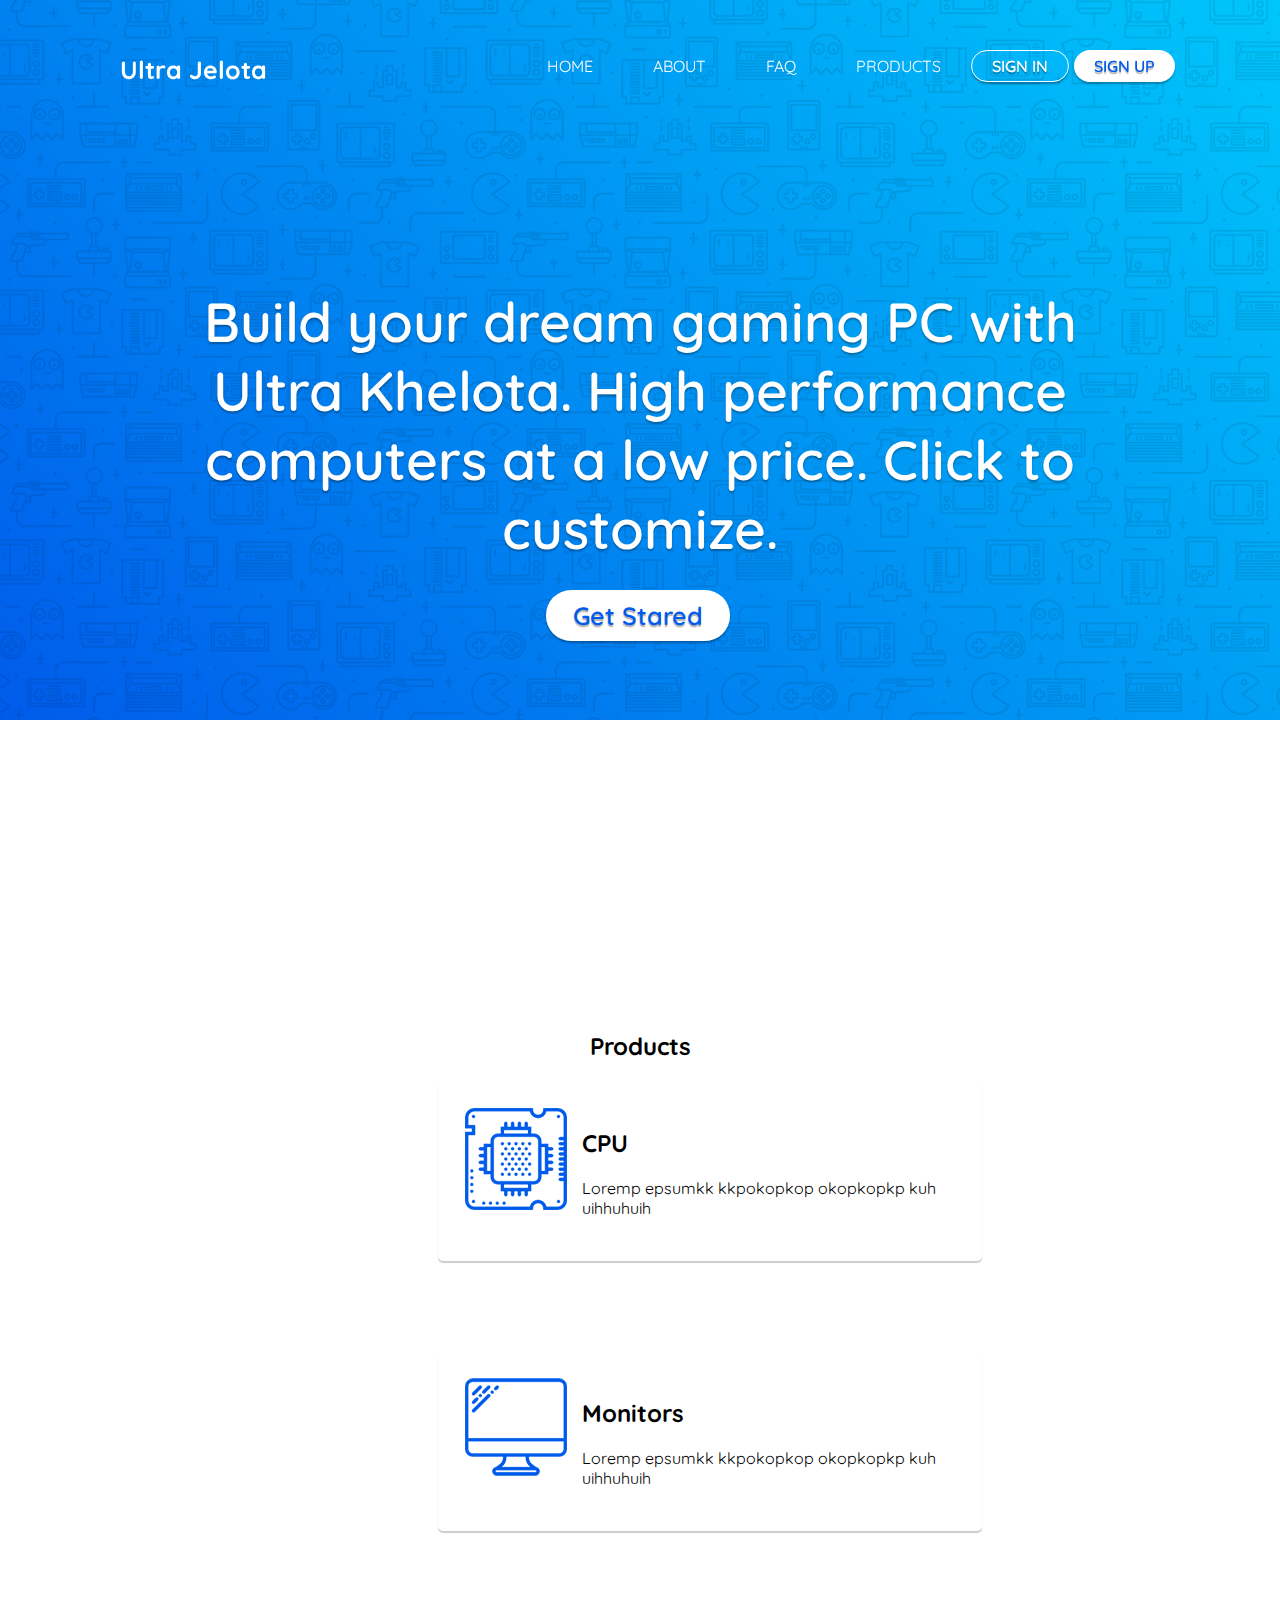
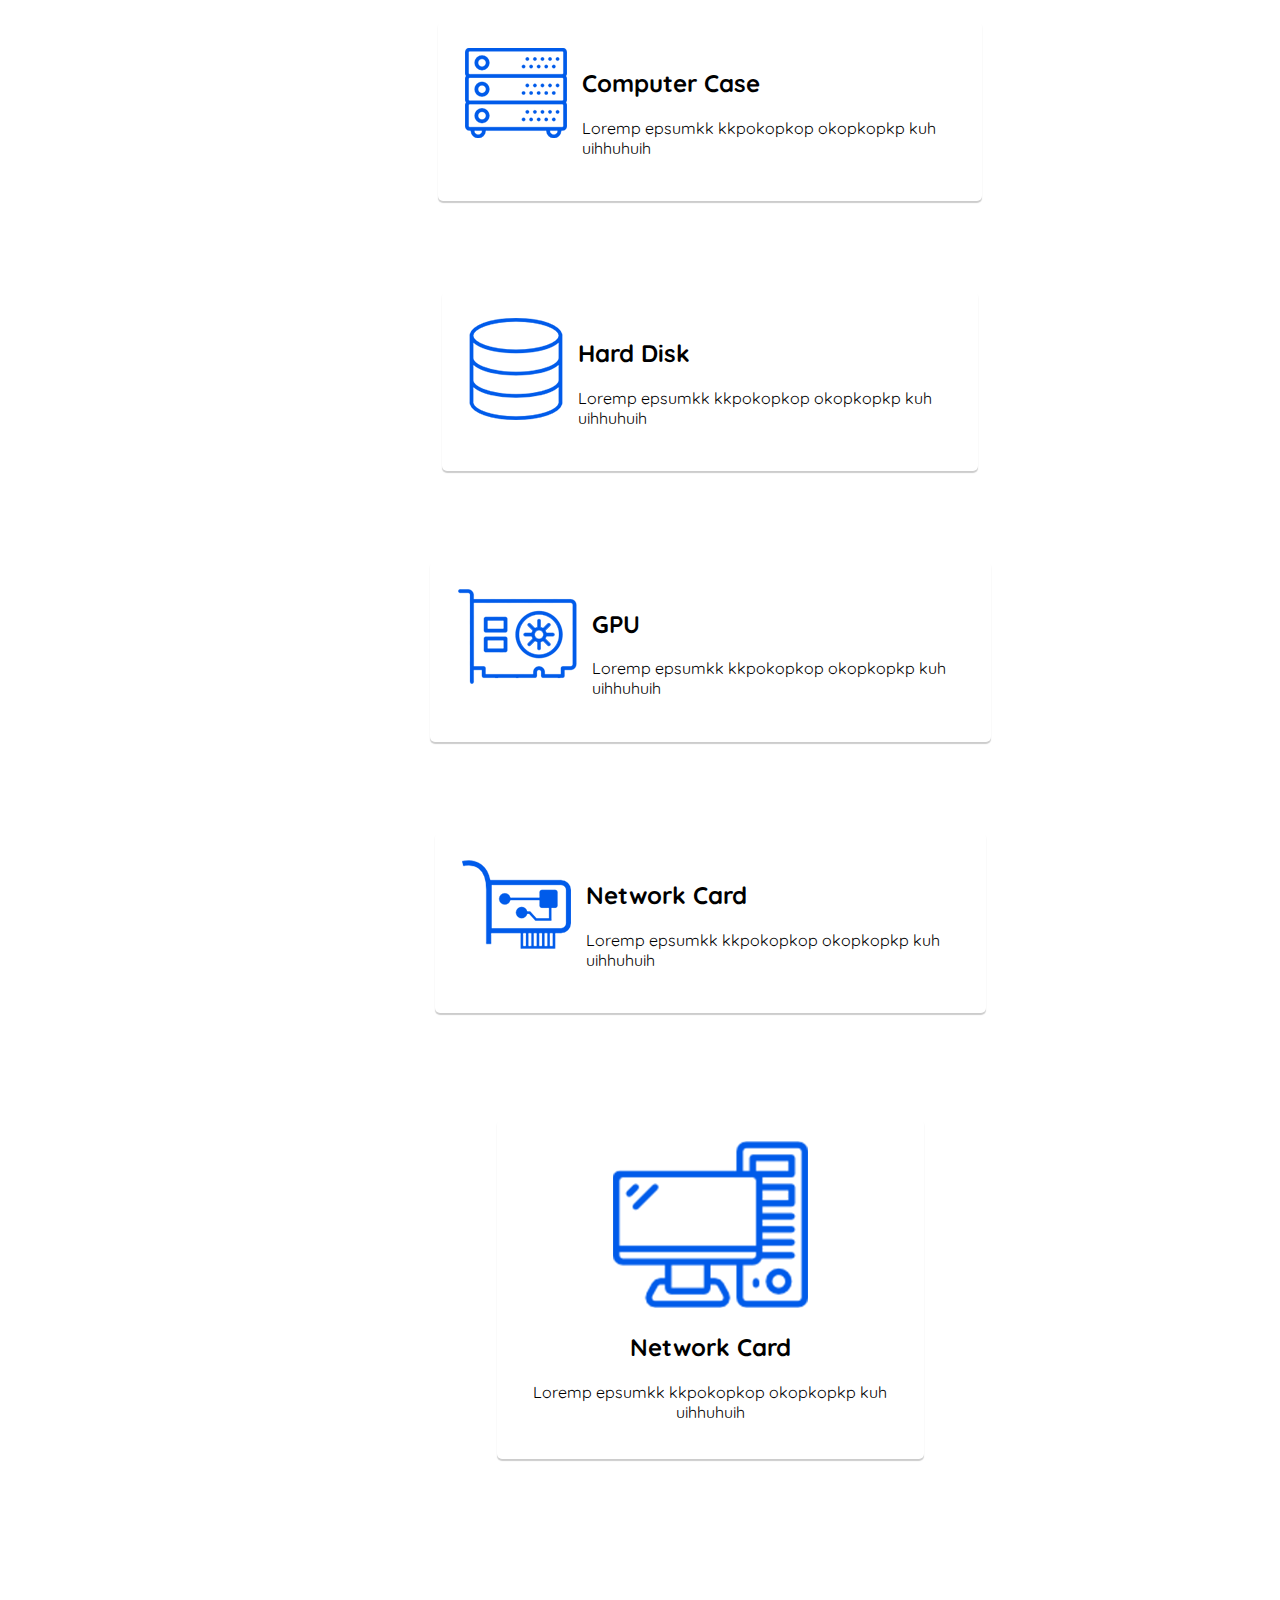
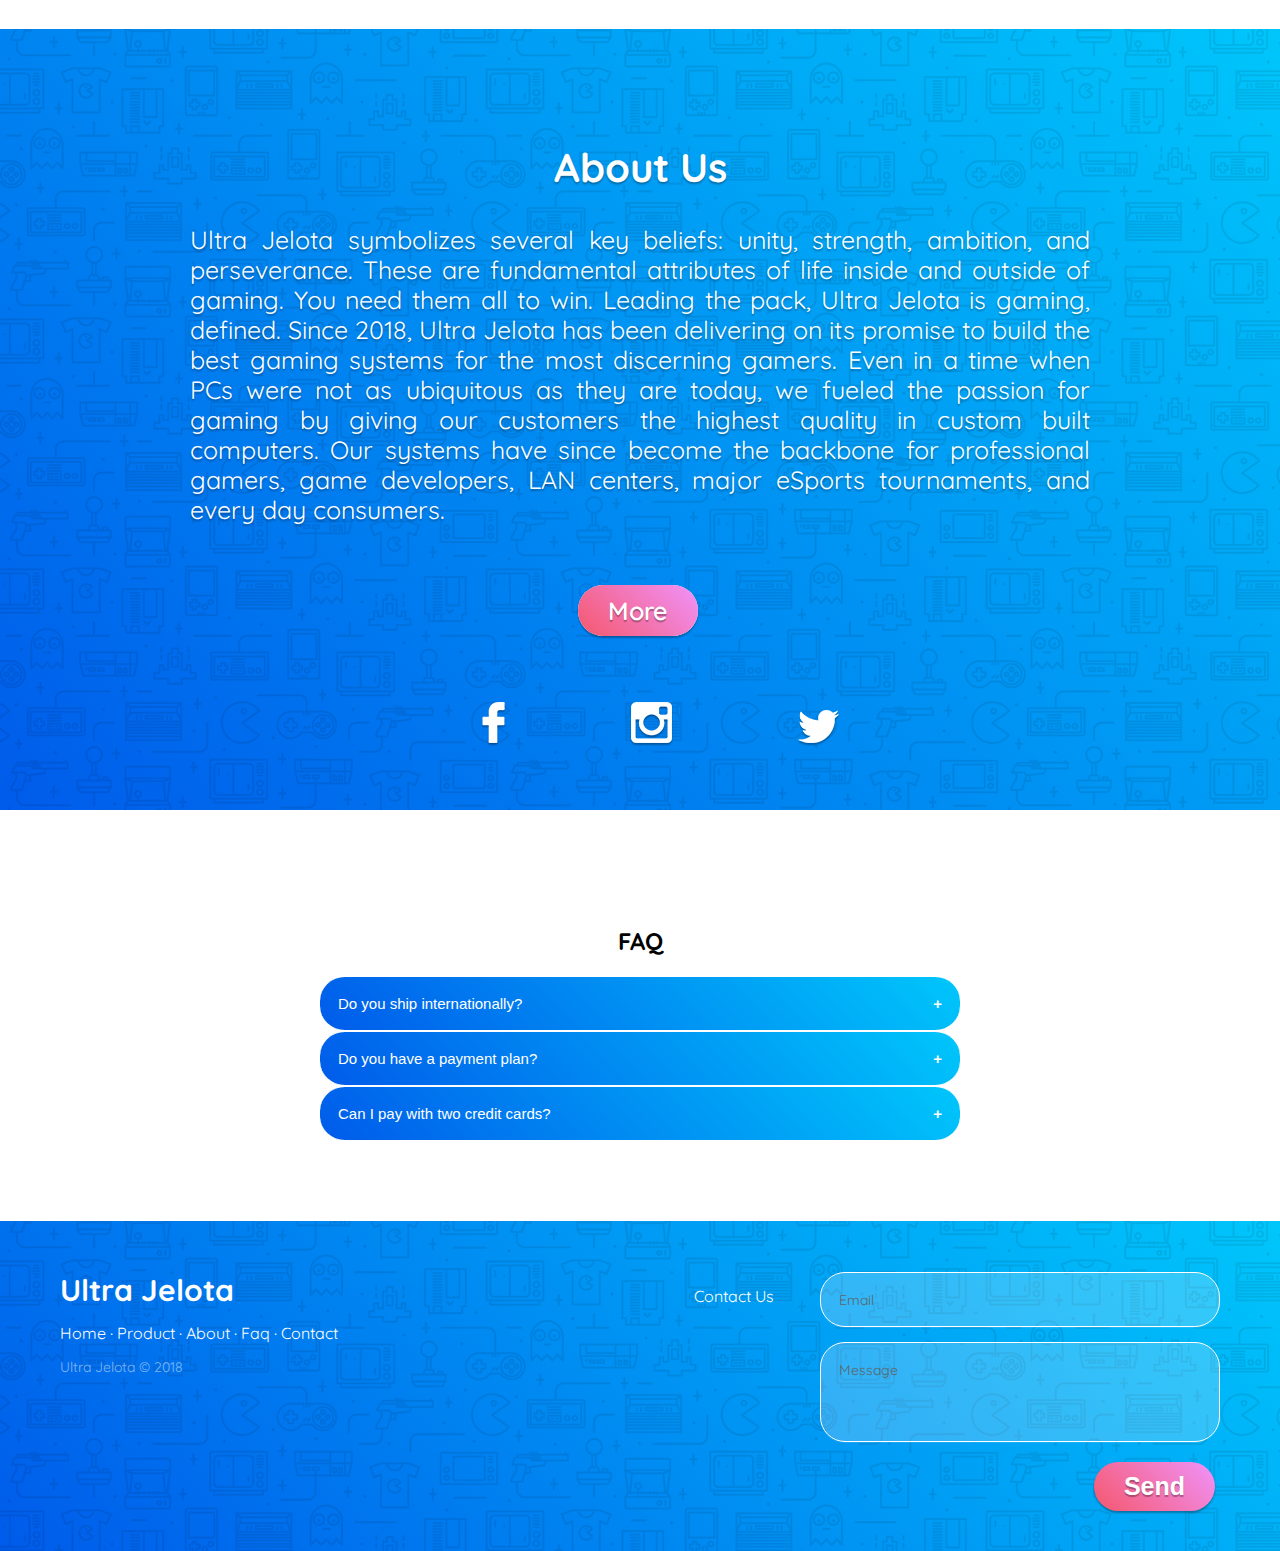
<file: index.html>
<!DOCTYPE html>
<html>
  <head>
    <meta charset="utf-8">
    <meta charset="utf-8">
  	<meta http-equiv="X-UA-Compatible" content="IE=edge">
  	<meta name="viewport" content="width=device-width, initial-scale=1">
  	<meta name="keywords" content="footer, contact, form, icons" />
    <title></title>
      <link href="https://fonts.googleapis.com/css?family=Quicksand" rel="stylesheet">
    <link rel="stylesheet" type="text/css" href="Styles\Style.css">
<script  src="Scripts\jquery-3.3.1.js"></script>
<script type="text/javascript">
  $(window).on('scroll',function(){
    if($(window).scrollTop()){
      $('nav').addClass('black');

    }
    else {
      $('nav').removeClass('black');

    }
  })
</script>


  </head>
  <body>
    <div class="wrapper">
      <nav>
          <div class="logo"><a href="index.html">Ultra Jelota</a></div>
          <ul class="rows">
            <li> <a href="index.html">Home</a> </li>
            <li> <a href="#about">About</a> </li>
            <li> <a href="#faq">FAQ</a> </li>
            <li class="dropdown"> <a href="#products">Products</a>
                <ul class="dropdown-content">
                    <li  > <a href="pc.html" id="mango">Pc</a> </li>
                    <li > <a href="parts.html" id="mango">Components</a> </li>
                </ul>
            </li>

            <li> <a  class ="active" href="#">Sign in</a> </li>
            <li> <a  class ="active2" href="#">Sign Up</a> </li>
          </ul>
      </nav>

    </div>
      <section class="sec1">

      </section>
      <div class="title">
        <center><h1>Build your dream gaming PC with Ultra Khelota. High performance computers at a low price. Click to customize.</h1>
        <a href="#" class="active3">Get Stared</a>
      </center>
        </div>
      <section id="products">
        <center>
          <h2>Products</h2>
          <div class="cards" >
          <ul>
            <li id="row">
              <div class="row1">
                <a href="#"><img src="Assets\chip.png" alt=""></a>
                <div class="container-row">
                <h2>CPU</h2>
                <p>Loremp epsumkk kkpokopkop okopkopkp kuh uihhuhuih </p>
              </div>
            </div>
          </li>

          <li id="row">
            <div class="row1">
              <a href="#"><img src="Assets\imac.png" alt=""></a>
              <div class="container-row">
                <h2>Monitors</h2>
                <p>Loremp epsumkk kkpokopkop okopkopkp kuh uihhuhuih </p>
              </div>
            </div>
          </li>

            <li id="row">
              <div class="row1">
               <a href="#"><img src="Assets\servers.png" alt=""></a>
                <div class="container-row">
                  <h2>Computer Case</h2>
                  <p>Loremp epsumkk kkpokopkop okopkopkp kuh uihhuhuih </p>
                </div>
              </div>
            </li>

            <li id="row">
              <div class="row1">
                <a href="#"><img src="Assets\database.png" alt=""></a>
                <div class="container-row">
                  <h2>Hard Disk</h2>
                  <p>Loremp epsumkk kkpokopkop okopkopkp kuh uihhuhuih </p>
                </div>
              </div>
            </li>

            <li id="row">
              <div class="row1">
               <a href="#"><img src="Assets\Layer 2.png" alt=""></a>
                <div class="container-row">
                  <h2>GPU</h2>
                  <p>Loremp epsumkk kkpokopkop okopkopkp kuh uihhuhuih </p>
                </div>
              </div>
            </li>

            <li id="row">
              <div class="row1">
                <a href="#"><img src="Assets\icon.png" alt=""></a>
                <div class="container-row">
                  <h2>Network Card</h2>
                  <p>Loremp epsumkk kkpokopkop okopkopkp kuh uihhuhuih </p>
                </div>
              </div>
            </li>
          </ul>

        </div>
        <ul>
          <li id="row">
            <div class="row2">
              <center><a href="#"><img src="Assets\computer.png" alt=""></a>
              <div class="col">
                <h2 style="text-align:center;">Network Card</h2>
                <p>Loremp epsumkk kkpokopkop okopkopkp kuh uihhuhuih </p>
              </div></center>

            </div>
          </li>
        </ul>
      </center>
      </section>
      <section class="content" id="about">
        <h2>About Us</h2>
        <p> Ultra Jelota symbolizes several key beliefs: unity, strength, ambition, and perseverance. These are fundamental attributes of life inside and outside of gaming. You need them all to win. Leading the pack, Ultra Jelota is gaming, defined.
Since 2018, Ultra Jelota has been delivering on its promise to build the best gaming systems for the most discerning gamers. Even in a time when PCs were not as ubiquitous as they are today, we fueled the passion for gaming by giving our customers the highest quality in custom built computers. Our systems have since become the backbone for professional gamers, game developers, LAN centers, major eSports tournaments, and every day consumers.</p>
          <br>
          <br>
          <center><a href="#" class="active4">More</a>
          <ul class="social">
            <li id="first"> <a href="#"> <img src="Assets\facebook-logo.png" alt=""> </a> </li>
            <li> <a href="#"> <img src="Assets\instagram-social-network-logo-of-photo-camera.png" alt=""> </a> </li>
            <li> <a href="#"> <img src="Assets\twitter-logo-silhouette.png" alt=""> </a> </li>

          </ul>
          </center>
      </section>
      <section class="faq" id="faq">
        <h2 style="text-align:center;">FAQ</h2>
        <div id="container">
        <button class="accordion">Do you ship internationally?</button>
        <div class="panel">
          <p>
	Unfortunately, with the sole exception to Canada, we do not ship internationally, nor do we have any locations in other countries.  Additionally, we do not accept international credit cards.</p>
        </div>

        <button class="accordion">Do you have a payment plan?</button>
        <div class="panel">
          <p>
	We offer a payment plan called BillMeLater.  There is a qualification process that takes place when you place an order.</p>
        </div>

        <button class="accordion">Can I pay with two credit cards?</button>
        <div class="panel">
          <p>You may split payment into separate credit cards as long as the billing and shipping information are the same for each card.  You can either enter the 2nd card info (and the amount you want charged on each card) in the comments box located at the end of the order process.</p>
        </div>
        </div>
      </section>
    </div>
    <footer class="footer-distributed">

			<div class="footer-left">

				<h3>Ultra Jelota</h3>

				<p class="footer-links">
					<a href="index.html">Home</a>
					·
					<a href="Pc.html">Product</a>
					·
					<a href="index.html">About</a>
					·
					<a href="index.html">Faq</a>
					·
					<a href="index.html">Contact</a>
				</p>

				<p class="footer-company-name">Ultra Jelota &copy; 2018</p>

				<!--div class="footer-icons">

					<a href="#"><i class="fa fa-facebook"></i></a>
					<a href="#"><i class="fa fa-twitter"></i></a>
					<a href="#"><i class="fa fa-linkedin"></i></a>
					<a href="#"><i class="fa fa-github"></i></a>

				</div-->

			</div>

			<div class="footer-right">

				<p>Contact Us</p>

				<form action="#" method="post">

					<input type="text" name="email" placeholder="Email" />
					<textarea name="message" placeholder="Message"></textarea>
					<button>Send</button>

				</form>

			</div>

		</footer>

    <script>
    var acc = document.getElementsByClassName("accordion");
    var i;

    for (i = 0; i < acc.length; i++) {
      acc[i].onclick = function() {
        this.classList.toggle("active");
        var panel = this.nextElementSibling;
        if (panel.style.maxHeight){
          panel.style.maxHeight = null;
        } else {
          panel.style.maxHeight = panel.scrollHeight + "px";
        }
      }
    }
    </script>
  </body>
</html>
</file>
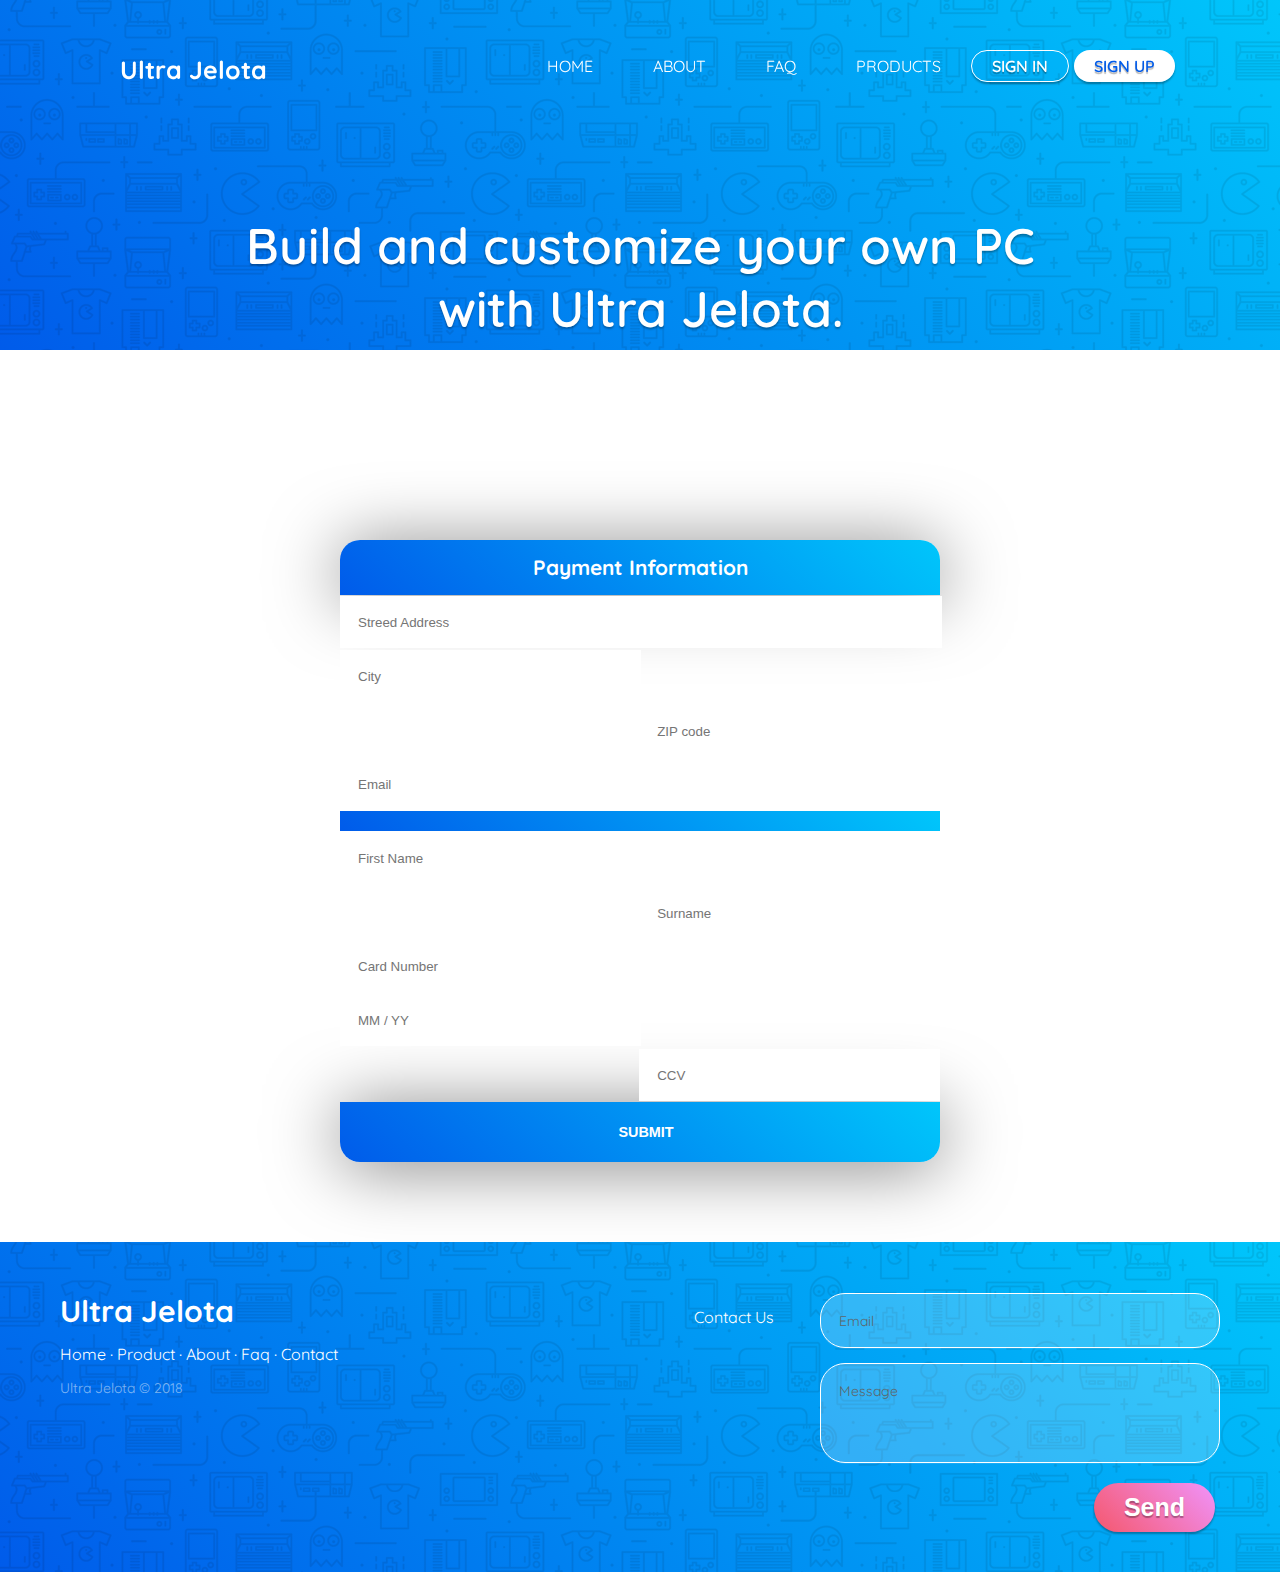
<file: form.html>
<!DOCTYPE html>
<html>
  <head>
    <meta charset="utf-8">
    <meta charset="utf-8">
  	<meta http-equiv="X-UA-Compatible" content="IE=edge">
  	<meta name="viewport" content="width=device-width, initial-scale=1">
  	<meta name="keywords" content="footer, contact, form, icons" />
    <title></title>
      <link href="https://fonts.googleapis.com/css?family=Quicksand" rel="stylesheet">
    <link rel="stylesheet" type="text/css" href="Styles\Style.css">
<script  src="Scripts\jquery-3.3.1.js"></script>
<script type="text/javascript">
  $(window).on('scroll',function(){
    if($(window).scrollTop()){
      $('nav').addClass('black');

    }
    else {
      $('nav').removeClass('black');

    }
  })
</script>


  </head>
  <body>
    <div class="wrapper">
      <nav>
          <div class="logo">Ultra Jelota</div>
          <ul class="rows">
            <li> <a href="index.html">Home</a> </li>
            <li> <a href="index.html#about">About</a> </li>
            <li> <a href="index.html#faq">FAQ</a> </li>
            <li class="dropdown"> <a href="index.html#products">Products</a>
                <ul class="dropdown-content">
                    <li id="mango" > <a href="Pc.html" id="mango">Pc</a> </li>
                    <li id="mango"> <a href="parts.html" id="mango">Components</a> </li>
                </ul>
            </li>

            <li> <a  class ="active" href="#">Sign in</a> </li>
            <li> <a  class ="active2" href="#">Sign Up</a> </li>
          </ul>
      </nav>

    </div>
    <section class="sec1" style="height:350px;   margin-bottom: auto;">

    </section>
    <div class="title" style="margin-top:-200px;">
      <center><h1 style="font-size:50px;">Build and customize your own PC with Ultra Jelota.</h1>
    </center>
      </div>
      <section class="confirmation">

        <form>
      <div class="form-container">
        <div class="personal-information">
          <h1>Payment Information</h1>
        </div> <!-- end of personal-information -->

        <input id="input-field" type="text" name="streetaddress" required="required" autocomplete="on" maxlength="45" placeholder="Streed Address"/>
        <input id="column-left" type="text" name="city" required="required" autocomplete="on" maxlength="20" placeholder="City"/>
        <input id="column-right" type="text" name="zipcode" required="required" autocomplete="on" pattern="[0-9]*" maxlength="5" placeholder="ZIP code"/>
        <input id="input-field" type="email" name="email" required="required" autocomplete="on" maxlength="40" placeholder="Email"/>

          <div class="card-wrapper"></div>
            <input id="column-left" type="text" name="first-name" placeholder="First Name"/>
            <input id="column-right" type="text" name="last-name" placeholder="Surname"/>
            <input id="input-field" type="text" name="number" placeholder="Card Number"/>
            <input id="column-left" type="text" name="expiry" placeholder="MM / YY"/>
            <input id="column-right" type="text" name="cvc" placeholder="CCV"/>
            <input id="input-button" type="submit" value="Submit"/>
    </form>
      </section>
      <footer class="footer-distributed">

        <div class="footer-left">

          <h3>Ultra Jelota</h3>

          <p class="footer-links">
            <a href="index.html">Home</a>
            ·
            <a href="Pc.html">Product</a>
            ·
            <a href="index.html#about">About</a>
            ·
            <a href="index.html#faq">Faq</a>
            ·
            <a href="index.html">Contact</a>
          </p>

          <p class="footer-company-name">Ultra Jelota &copy; 2018</p>

          <!--div class="footer-icons">

            <a href="#"><i class="fa fa-facebook"></i></a>
            <a href="#"><i class="fa fa-twitter"></i></a>
            <a href="#"><i class="fa fa-linkedin"></i></a>
            <a href="#"><i class="fa fa-github"></i></a>

          </div-->

        </div>

        <div class="footer-right">

          <p>Contact Us</p>

          <form action="#" method="post">

            <input type="text" name="email" placeholder="Email" />
            <textarea name="message" placeholder="Message"></textarea>
            <button>Send</button>

          </form>

        </div>

      </footer>
    </body>
    </html>
</file>
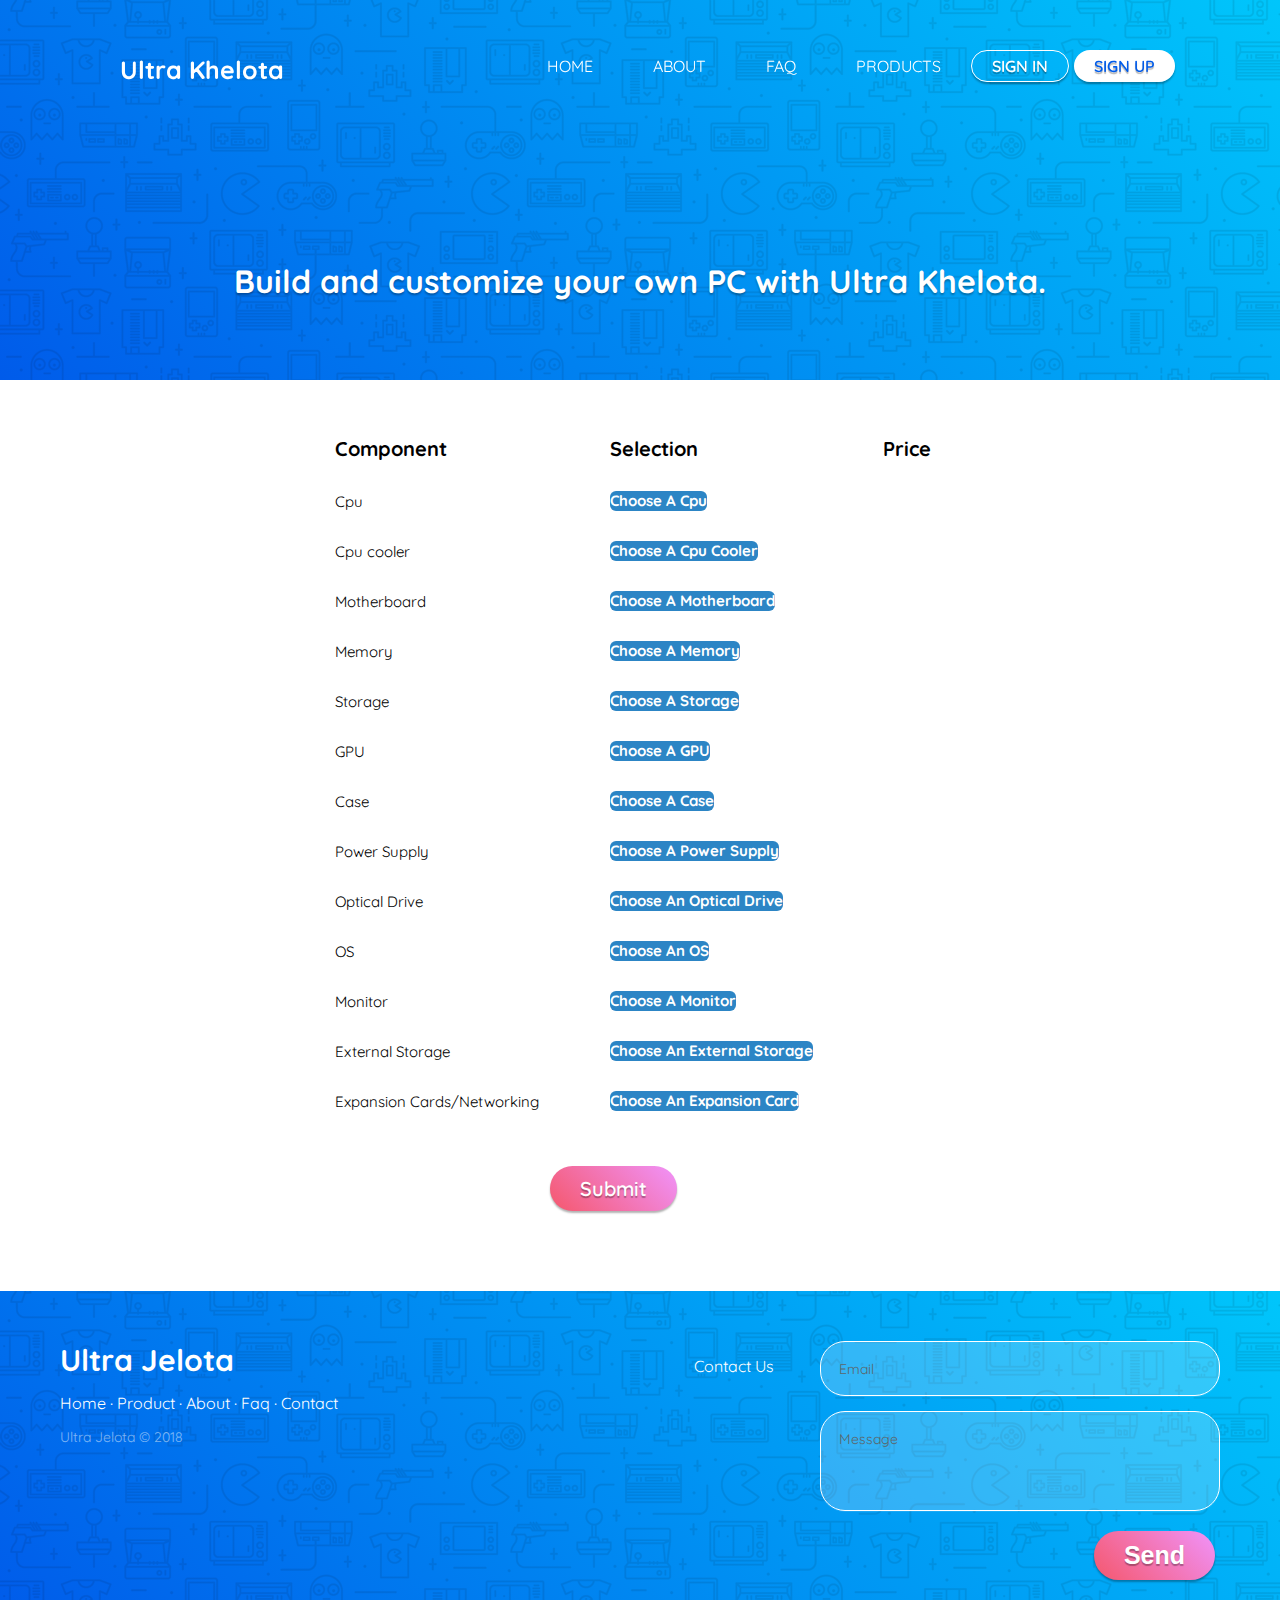
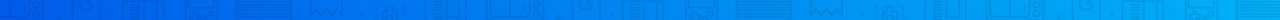
<file: parts.html>
<!DOCTYPE html>
<html>
  <head>
    <meta charset="utf-8">
    <meta charset="utf-8">
  	<meta http-equiv="X-UA-Compatible" content="IE=edge">
  	<meta name="viewport" content="width=device-width, initial-scale=1">
  	<meta name="keywords" content="footer, contact, form, icons" />
    <title></title>
      <link href="https://fonts.googleapis.com/css?family=Quicksand" rel="stylesheet">
    <link rel="stylesheet" type="text/css" href="Styles\parts.css">
<script  src="Scripts\jquery-3.3.1.js"></script>
<script type="text/javascript">
  $(window).on('scroll',function(){
    if($(window).scrollTop()){
      $('nav').addClass('black');

    }
    else {
      $('nav').removeClass('black');

    }
  })
</script>


  </head>
  <body>
    <div class="wrapper">
      <nav>
          <div class="logo">Ultra Khelota</div>
          <ul class="rows">
            <li> <a href="index.html">Home</a> </li>
            <li> <a href="index.html#about">About</a> </li>
            <li> <a href="index.html#faq">FAQ</a> </li>
            <li class="dropdown"> <a href="index.html#products">Products</a>
                <ul class="dropdown-content">
                    <li id="mango" > <a href="Pc.html" id="mango">Pc</a> </li>
                    <li id="mango"> <a href="parts.html" id="mango">Components</a> </li>
                </ul>
            </li>

            <li> <a  class ="active" href="form.html">Sign in</a> </li>
            <li> <a  class ="active2" href="form.html">Sign Up</a> </li>
          </ul>
      </nav>

    </div>
    <section class="sec1">

    </section>
    <div class="title">
      <center><h1>Build and customize your own PC with Ultra Khelota.</h1>
    </center>
      </div>
      <section class="parts">
        <table class="tbl">
          <thead>
            <tr>
              <td>Component</td>
              <td>Selection</td>
              <td>Price</td>
            </tr>
          </thead>
          <tbody>

          <tr>
            <td>Cpu</td>
            <td ><a href="" class="choix" >Choose A Cpu</a></td>
          </tr>
          <tr>
            <td>Cpu cooler</td>
            <td ><a href="" class="choix">Choose A Cpu Cooler</a></td>
          </tr>
          <tr>
            <td>Motherboard</td>
            <td ><a href="" class="choix" >Choose A Motherboard</a></td>
          </tr>
          <tr>
            <td>Memory</td>
            <td ><a href="" class="choix" >Choose A Memory</a></td>
          </tr>
          <tr>
            <td>Storage</td>
            <td ><a href="" class="choix" >Choose A Storage</a></td>
          </tr>
          <tr>
            <td>GPU</td>
            <td ><a href="" class="choix" >Choose A GPU</a></td>
          </tr>
          <tr>
            <td>Case</td>
            <td ><a href="" class="choix" >Choose A Case</a></td>
          </tr>
          <tr>
            <td>Power Supply</td>
            <td ><a href="" class="choix" >Choose A Power Supply</a></td>
          </tr>
          <tr>
            <td>Optical Drive</td>
            <td ><a href="" class="choix" >Choose An Optical Drive</a></td>
          </tr>
          <tr>
            <td>OS</td>
            <td ><a href="" class="choix" >Choose An OS</a></td>
          </tr>
          <tr>
            <td>Monitor</td>
            <td ><a href="" class="choix" >Choose A Monitor</a></td>
          </tr>
          <tr>
            <td>External Storage</td>
            <td ><a href="" class="choix" >Choose An External Storage</a></td>
          </tr>
          <tr>
            <td>Expansion Cards/Networking</td>
            <td ><a  href="" class="choix" >Choose An Expansion Card</a></td>
          </tr>
        </tbody>
        </table>
        <button class="valider"> <a style="color:white; font-family:'Quicksand';" href="">Submit</a> </button>
      </section>
      <footer class="footer-distributed">

        <div class="footer-left">

          <h3>Ultra Jelota</h3>

          <p class="footer-links">
  					<a href="index.html">Home</a>
  					·
  					<a href="Pc.html">Product</a>
  					·
  					<a href="index.html#about">About</a>
  					·
  					<a href="index.html#faq">Faq</a>
  					·
  					<a href="index.html">Contact</a>
  				</p>

          <p class="footer-company-name">Ultra Jelota &copy; 2018</p>

          <!--div class="footer-icons">

            <a href="form.html"><i class="fa fa-facebook"></i></a>
            <a href="form.html"><i class="fa fa-twitter"></i></a>
            <a href="form.html"><i class="fa fa-linkedin"></i></a>
            <a href="form.html"><i class="fa fa-github"></i></a>

          </div-->

        </div>

        <div class="footer-right">

          <p>Contact Us</p>

          <form action="form.html" method="post">

            <input type="text" name="email" placeholder="Email" />
            <textarea name="message" placeholder="Message"></textarea>
            <button>Send</button>

          </form>

        </div>

      </footer>
    </body>
    </html>
</file>
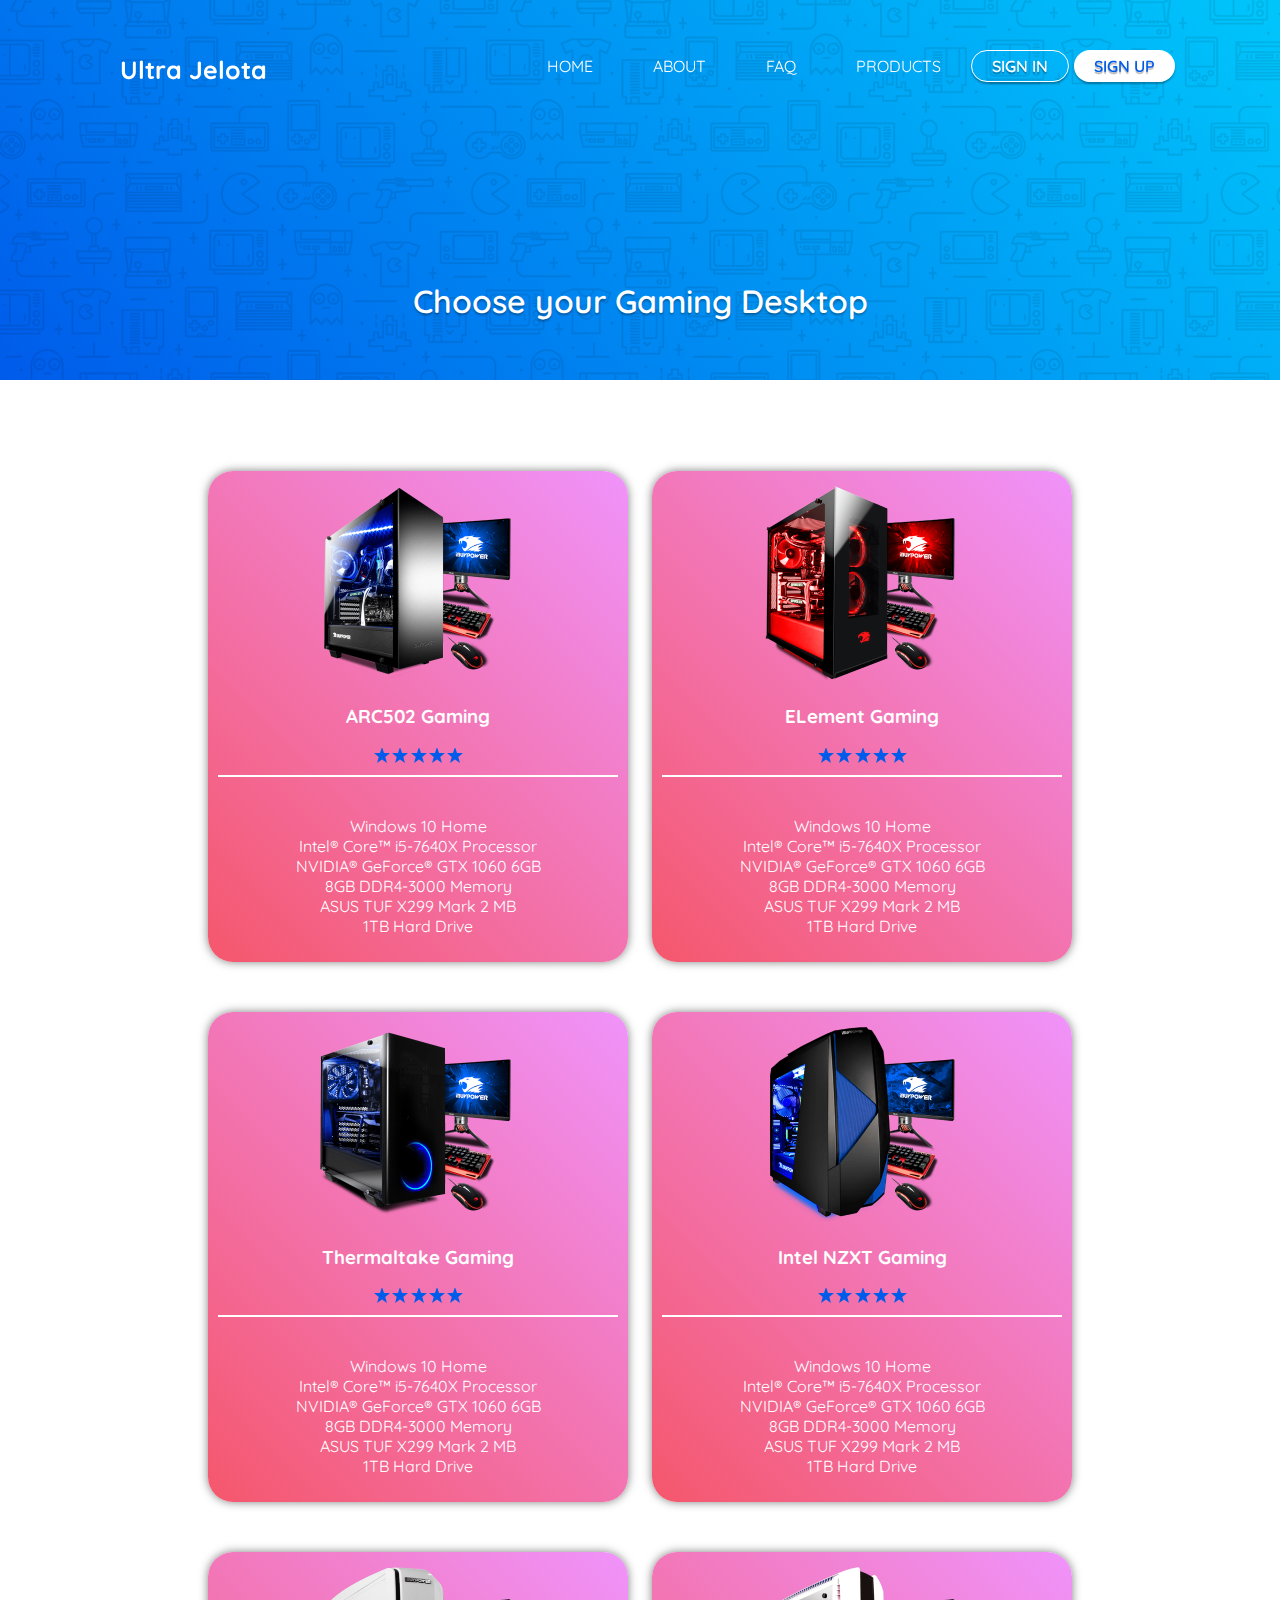
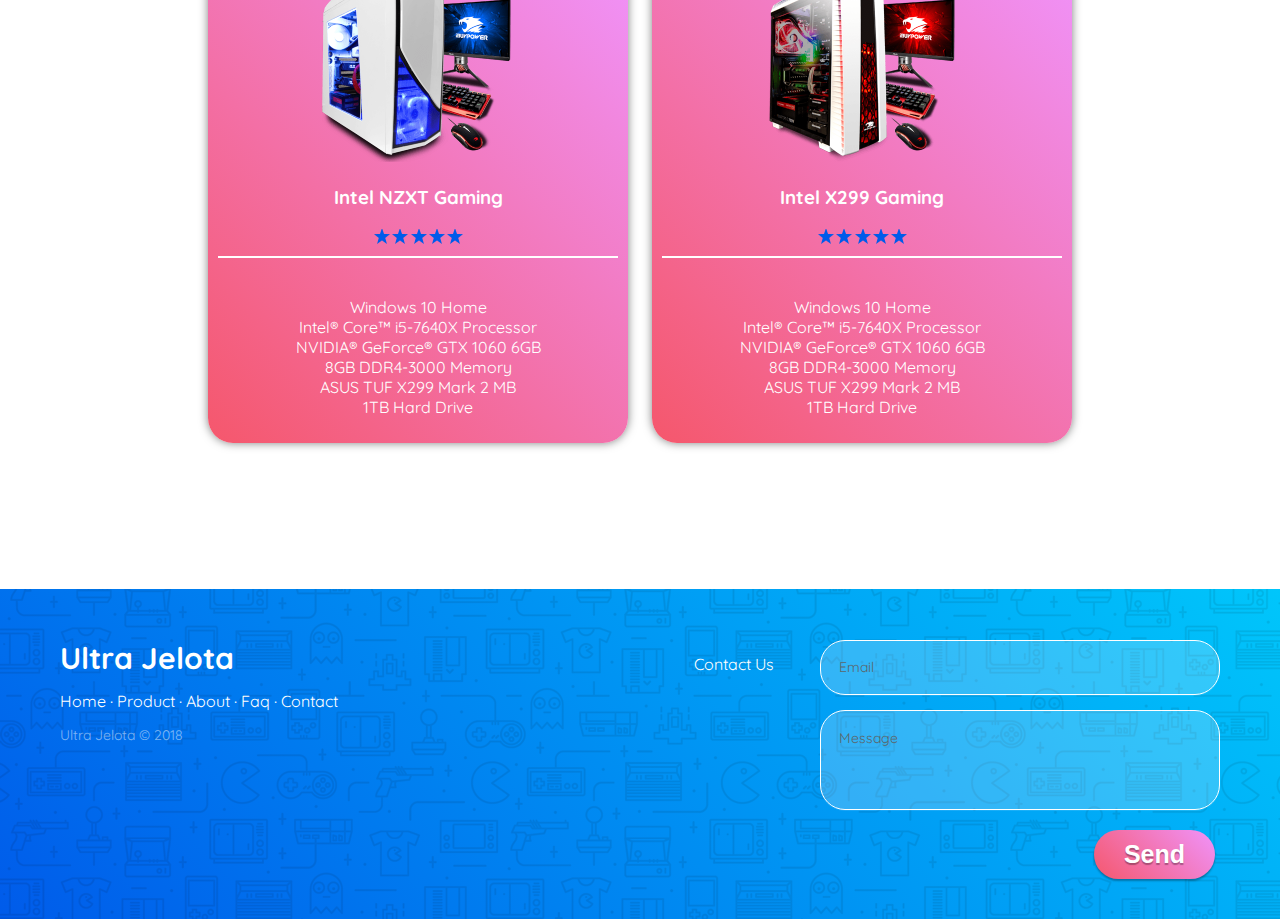
<file: Pc.html>
<!DOCTYPE html>
<html>
  <head>
    <meta charset="utf-8">
    <meta charset="utf-8">
  	<meta http-equiv="X-UA-Compatible" content="IE=edge">
  	<meta name="viewport" content="width=device-width, initial-scale=1">
  	<meta name="keywords" content="footer, contact, form, icons" />
    <title></title>
      <link href="https://fonts.googleapis.com/css?family=Quicksand" rel="stylesheet">
    <link rel="stylesheet" type="text/css" href="Styles\Style.css">

<script  src="Scripts\jquery-3.3.1.js"></script>
<script type="text/javascript">
  $(window).on('scroll',function(){
    if($(window).scrollTop()){
      $('nav').addClass('black');

    }
    else {
      $('nav').removeClass('black');

    }
  })
</script>


  </head>
  <body>
    <div class="wrapper">
      <nav>
          <div class="logo"> <a href="index.html">Ultra Jelota</a> </div>
          <ul class="rows">
            <li> <a href="index.html">Home</a> </li>
            <li> <a href="index.html#about">About</a> </li>
            <li> <a href="index.html#faq">FAQ</a> </li>
            <li class="dropdown"> <a href="index.html#products">Products</a>
                <ul class="dropdown-content">
                    <li id="mango" > <a href="Pc.html" id="mango">Pc</a> </li>
                    <li id="mango"> <a href="parts.html" id="mango">Components</a> </li>
                </ul>
            </li>

            <li> <a  class ="active" href="form.html">Sign in</a> </li>
            <li> <a  class ="active2" href="form.html">Sign Up</a> </li>
          </ul>
      </nav>

    </div>
    <section class="sec1" style="height:380px;   margin-bottom: auto;">

    </section>
    <div class="title" style="margin-top:-150px;">
      <center><h1 style="font-size:2em;">Choose your Gaming Desktop</h1>
    </center>
      </div>
      <section class="prod" id="products">

        <ul class="products" >
          <li class="pc">
            <div class="card-pc">
              <div class="pc-image">
                <a href="form.html"> <img src="Assets\ARC502Main-01-400-Gaming-PC.png" alt="" class="image"> </a>
              </div>
                <a href="form.html"><h3>ARC502 Gaming</h3></a>
              <div class="">
                <p id="price"></p>
                <div class="">
                  <img src="Assets\download.png" alt="">
                </div>
                <hr>
              </div>
              <div class="spex">
                <p class="ng-scope">
                   Windows 10 Home <br>
                  Intel® Core™ i5-7640X Processor <br>
                  NVIDIA® GeForce® GTX 1060 6GB <br>
                  8GB DDR4-3000 Memory <br>
                  ASUS TUF X299 Mark 2 MB <br>
                  1TB Hard Drive <br>
                </p>

              </div>

            </div>
          </li>
          <li class="pc">
            <div class="card-pc">
              <div class="pc-image">
                <a href="form.html"> <img src="Assets\Element_Main_400-gaming-pcs.png" alt="" class="image"> </a>
              </div>
                <a href="form.html"><h3>ELement Gaming</h3></a>
              <div class="">
                <p id="price"></p>
                <div class="">
                  <img src="Assets\download.png" alt="">
                </div>
                <hr>
              </div>
              <div class="spex">
                <p class="ng-scope">
                   Windows 10 Home <br>
                  Intel® Core™ i5-7640X Processor <br>
                  NVIDIA® GeForce® GTX 1060 6GB <br>
                  8GB DDR4-3000 Memory <br>
                  ASUS TUF X299 Mark 2 MB <br>
                  1TB Hard Drive <br>
                </p>

              </div>

            </div>
          </li>
          <li class="pc">
            <div class="card-pc">
              <div class="pc-image">
                <a href="form.html"> <img src="Assets\Thermaltake-View21-ttversion-400-Gaming-PC.png" alt="" class="image"> </a>
              </div>
                <a href="form.html"><h3>Thermaltake Gaming</h3></a>
              <div class="">
                <p id="price"></p>
                <div class="">
                  <img src="Assets\download.png" alt="">
                </div>
                <hr>
              </div>
              <div class="spex">
                <p class="ng-scope">
                   Windows 10 Home <br>
                  Intel® Core™ i5-7640X Processor <br>
                  NVIDIA® GeForce® GTX 1060 6GB <br>
                  8GB DDR4-3000 Memory <br>
                  ASUS TUF X299 Mark 2 MB <br>
                  1TB Hard Drive <br>
                </p>

              </div>

            </div>
          </li>
          <li class="pc">
            <div class="card-pc">
              <div class="pc-image">
                <a href="form.html"> <img src="Assets\NZXTNoctisBlue_Main2_400-gaming-pcs.png" alt="" class="image"> </a>
              </div>
                <a href="form.html"><h3>Intel NZXT Gaming</h3></a>
              <div class="">
                <p id="price"></p>
                <div class="">
                  <img src="Assets\download.png" alt="">
                </div>
                <hr>
              </div>
              <div class="spex">
                <p class="ng-scope">
                   Windows 10 Home <br>
                  Intel® Core™ i5-7640X Processor <br>
                  NVIDIA® GeForce® GTX 1060 6GB <br>
                  8GB DDR4-3000 Memory <br>
                  ASUS TUF X299 Mark 2 MB <br>
                  1TB Hard Drive <br>
                </p>

              </div>

            </div>
          </li>
          <li class="pc">
            <div class="card-pc">
              <div class="pc-image">
                <a href="form.html"> <img src="Assets\NZXTPhantom240_Main_400-12-gaming-pcs.png" alt="" class="image"> </a>
              </div>
                <a href="form.html"><h3>Intel NZXT Gaming</h3></a>
              <div class="">
                <p id="price"></p>
                <div class="">
                  <img src="Assets\download.png" alt="">
                </div>
                <hr>
              </div>
              <div class="spex">
                <p class="ng-scope">
                   Windows 10 Home <br>
                  Intel® Core™ i5-7640X Processor <br>
                  NVIDIA® GeForce® GTX 1060 6GB <br>
                  8GB DDR4-3000 Memory <br>
                  ASUS TUF X299 Mark 2 MB <br>
                  1TB Hard Drive <br>
                </p>

              </div>

            </div>
          </li>
          <li class="pc">
            <div class="card-pc">
              <div class="pc-image">
                <a href="form.html"> <img src="Assets\ThermaltakeVersaN27White_Main_400-gaming-pcs.png" alt="" class="image"> </a>
              </div>
                <a href="form.html"><h3>Intel X299 Gaming</h3></a>
              <div class="">
                <p id="price"></p>
                <div class="">
                  <img src="Assets\download.png" alt="">
                </div>
                <hr>
              </div>
              <div class="spex">
                <p class="ng-scope">
                   Windows 10 Home <br>
                  Intel® Core™ i5-7640X Processor <br>
                  NVIDIA® GeForce® GTX 1060 6GB <br>
                  8GB DDR4-3000 Memory <br>
                  ASUS TUF X299 Mark 2 MB <br>
                  1TB Hard Drive <br>
                </p>

              </div>

            </div>
          </li>
        </ul>
      </section>
      <footer class="footer-distributed">

        <div class="footer-left">

          <h3>Ultra Jelota</h3>


                    <p class="footer-links">
            					<a href="index.html">Home</a>
            					·
            					<a href="Pc.html">Product</a>
            					·
            					<a href="index.html#about">About</a>
            					·
            					<a href="index.html#faq">Faq</a>
            					·
            					<a href="index.html">Contact</a>
            				</p>

          <p class="footer-company-name">Ultra Jelota &copy; 2018</p>

          <!--div class="footer-icons">

            <a href="form.html"><i class="fa fa-facebook"></i></a>
            <a href="form.html"><i class="fa fa-twitter"></i></a>
            <a href="form.html"><i class="fa fa-linkedin"></i></a>
            <a href="form.html"><i class="fa fa-github"></i></a>

          </div-->

        </div>

        <div class="footer-right">

          <p>Contact Us</p>

          <form action="form.html" method="post">

            <input type="text" name="email" placeholder="Email" />
            <textarea name="message" placeholder="Message"></textarea>
            <button>Send</button>

          </form>

        </div>

      </footer>
    </body>
    </html>
</file>
